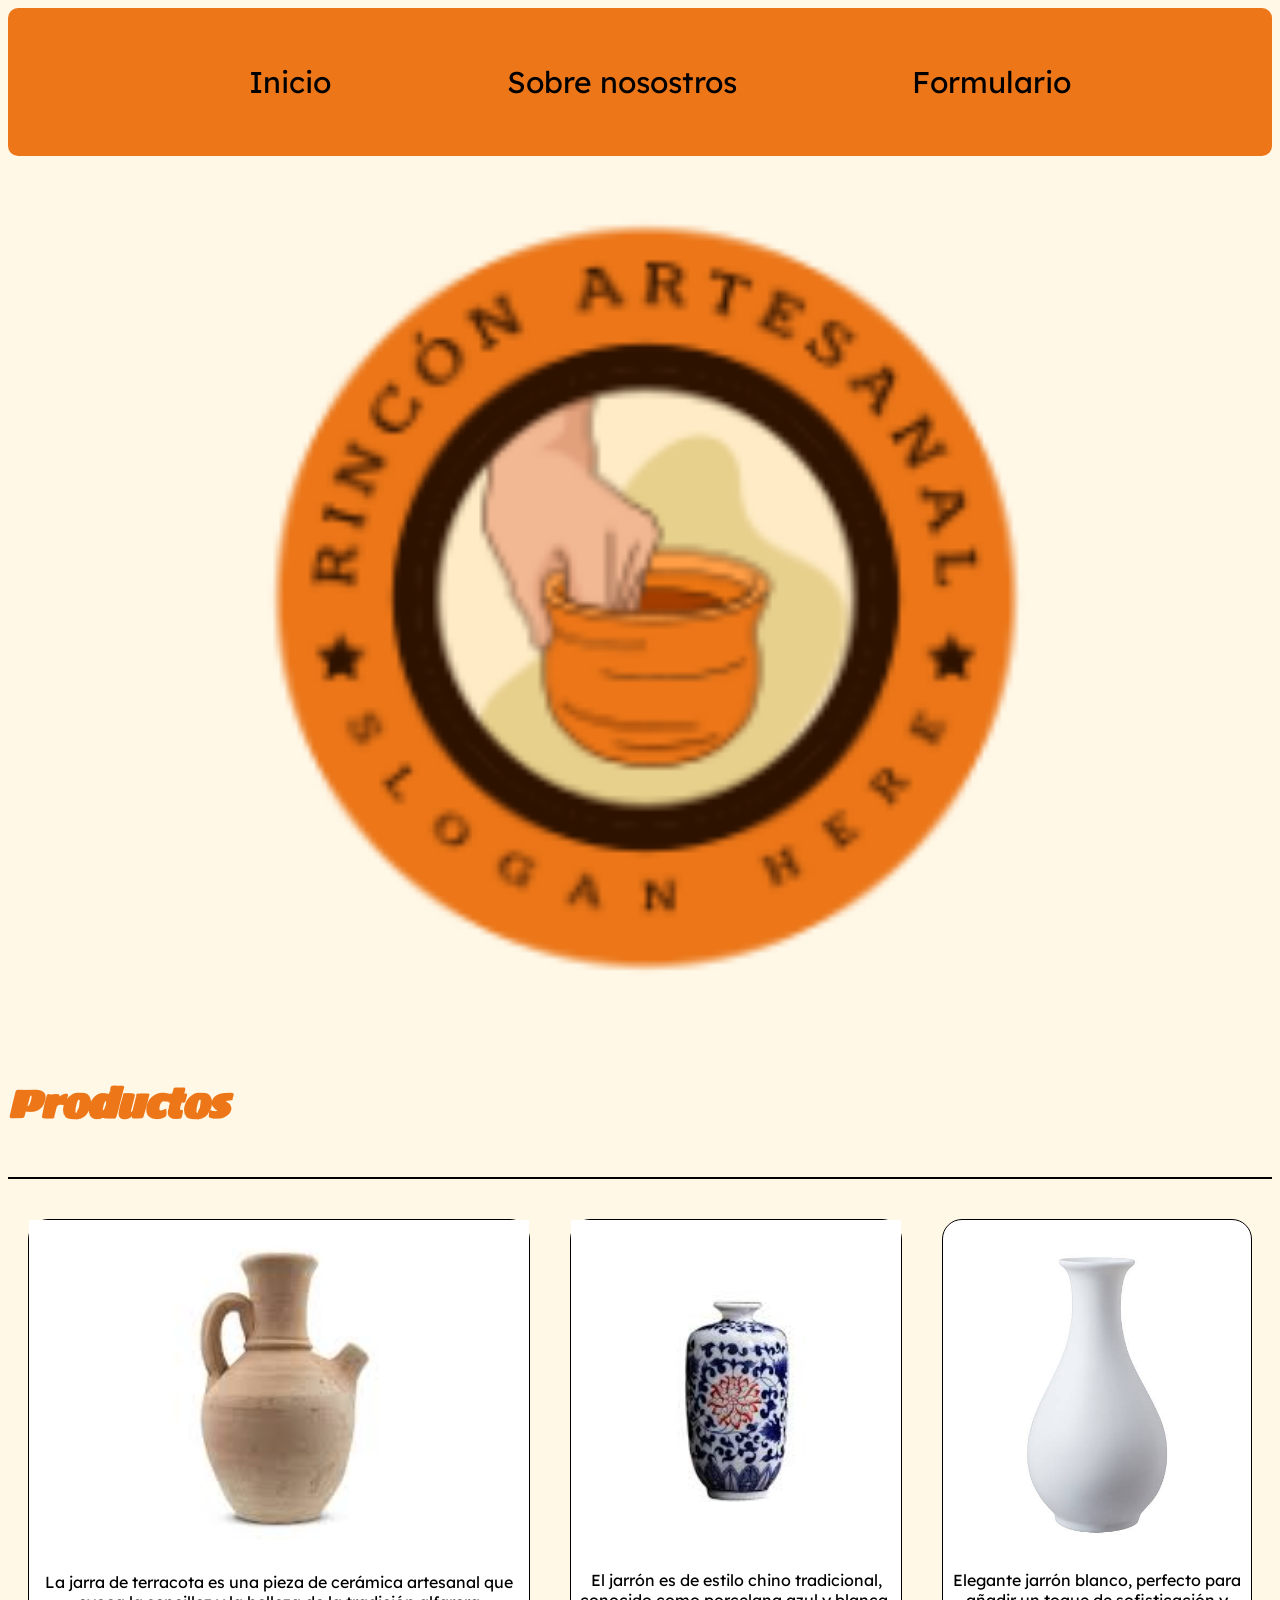
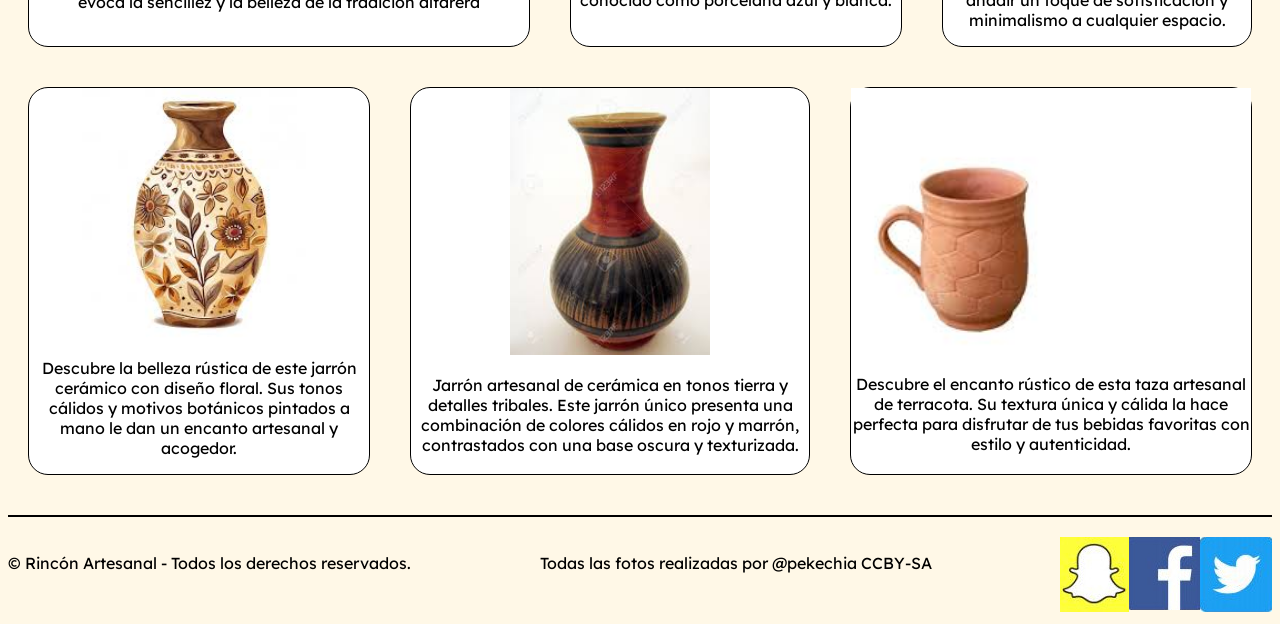
<file: index.html>
<!DOCTYPE html>
<html lang="es">
  <head>
    <meta charset="UTF-8" />
    <meta name="viewport" content="width=device-width, initial-scale=1.0" />
    <title>Rincón Artesanal</title>
    <link rel="icon" href="./imagenes/logo.png" type="image/icon" />
    <link rel="stylesheet" href="./inicio.css" />
  </head>

  <body>
    <nav>
      <ul type="none" class="cabezera">
        <li><a href="./index.html">Inicio</a></li>
        <li><a href="./contanto.html">Sobre nosostros</a></li>
        <li><a href="./formulario.html">Formulario</a></li>
      </ul>
    </nav>

    <section>
      <div class="portada">
        <img src="./imagenes/logo.png" width="1000px" />
      </div>

      <article>
        <h1><em>Productos</em></h1>
        <div class="linea"></div>
      </article>

      <article class="horizontal1">
        <div class="producto1">
          <img src="./imagenes/producto1.jpeg" width="500px" />
          <p>
            La jarra de terracota es una pieza de cerámica artesanal que evoca
            la sencillez y la belleza de la tradición alfarera
          </p>
        </div>

        <div class="producto2">
          <img src="./imagenes/producto2.jpeg" width="330px" />
          <p>
            El jarrón es de estilo chino tradicional, conocido como porcelana
            azul y blanca.
          </p>
        </div>

        <div class="producto3">
          <img src="./imagenes/producto3.jpg" width="220px" />
          <p>
            Elegante jarrón blanco, perfecto para añadir un toque de
            sofisticación y minimalismo a cualquier espacio.
          </p>
        </div>
      </article>

      <article class="horizontal2">
        <div class="producto4">
          <img src="./imagenes/producto4.jpg" width="250px" />
          <p>
            Descubre la belleza rústica de este jarrón cerámico con diseño
            floral. Sus tonos cálidos y motivos botánicos pintados a mano le dan
            un encanto artesanal y acogedor.
          </p>
        </div>

        <div class="producto5">
          <img src="./imagenes/producto5.jpg" width="200px" />
          <p>
            Jarrón artesanal de cerámica en tonos tierra y detalles tribales.
            Este jarrón único presenta una combinación de colores cálidos en
            rojo y marrón, contrastados con una base oscura y texturizada.
          </p>
        </div>

        <div class="producto6">
          <img src="./imagenes/producto6.jpg" width="400px" />
          <p>
            Descubre el encanto rústico de esta taza artesanal de terracota. Su
            textura única y cálida la hace perfecta para disfrutar de tus
            bebidas favoritas con estilo y autenticidad.
          </p>
        </div>
      </article>
    </section>

    <div class="linea"></div>

    <footer class="pie">
      <p>© Rincón Artesanal - Todos los derechos reservados.</p>
      <p>Todas las fotos realizadas por @pekechia CCBY-SA</p>
      <article>
        <div>
          <img src="./imagenes/snapchat.jpg" />
        </div>
        <div>
          <img src="./imagenes/facebook.jpg" />
        </div>
        <div>
          <img src="./imagenes/twitter.jpg" />
        </div>
      </article>
    </footer>
  </body>
</html>
</file>
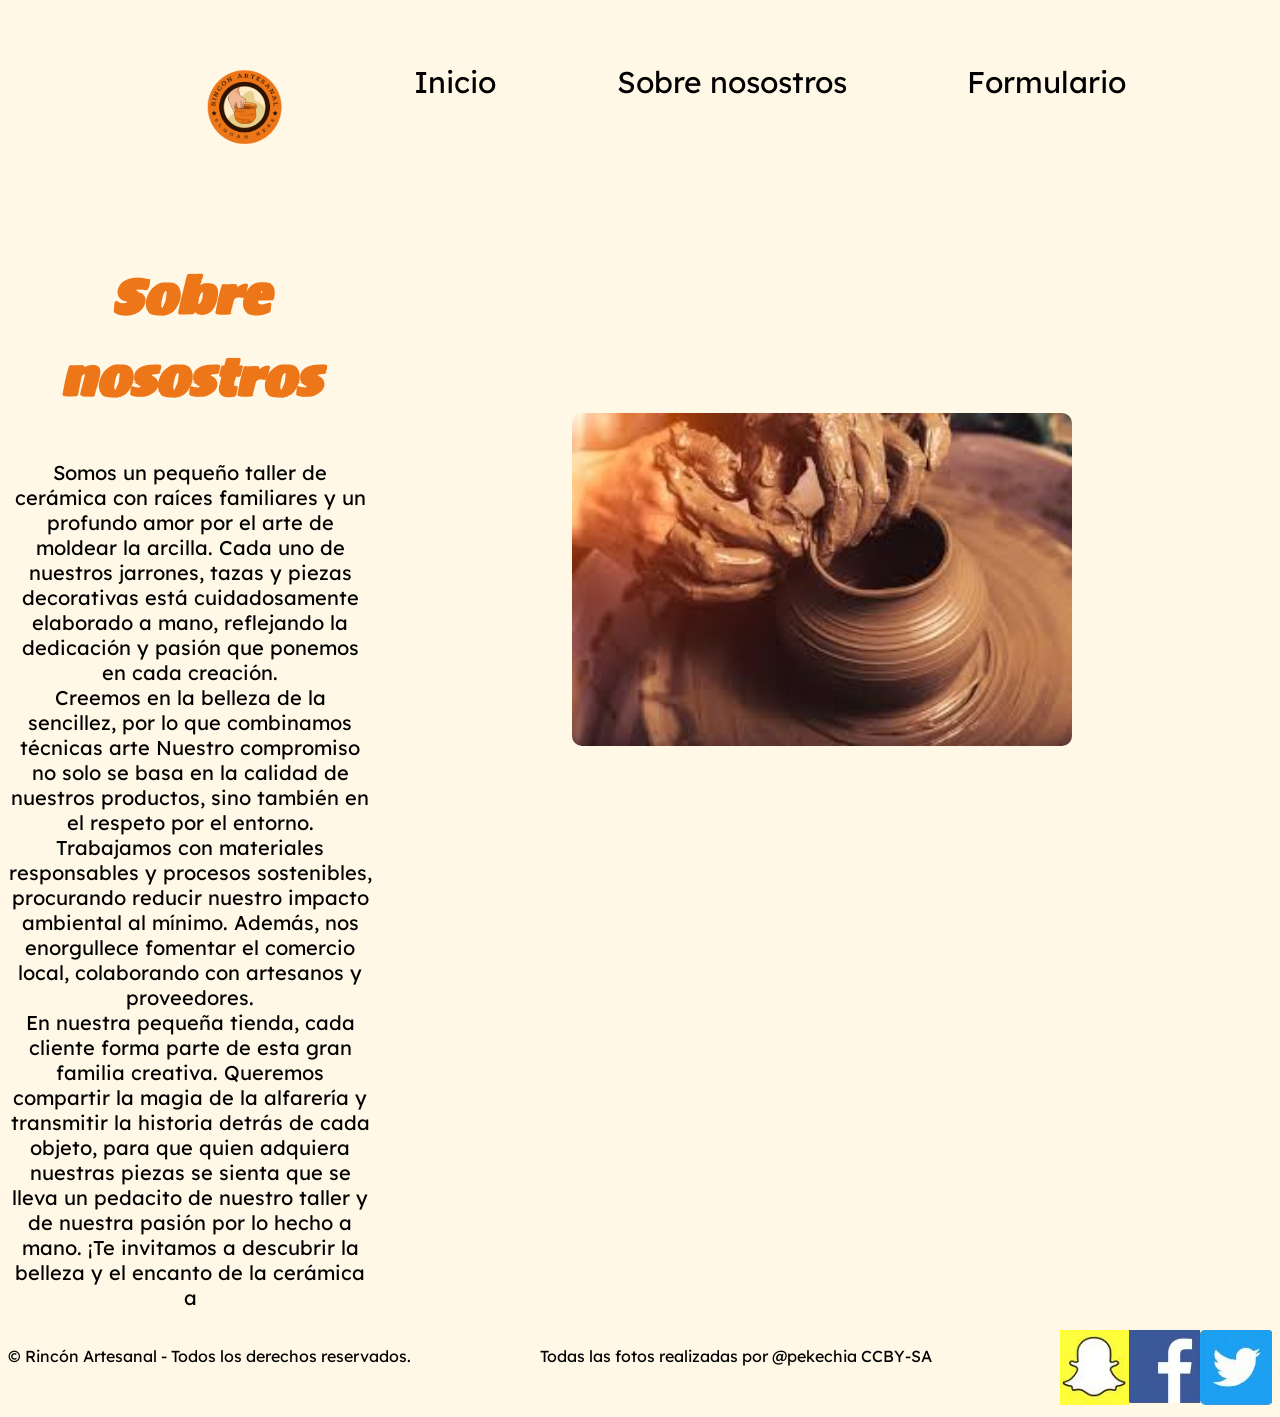
<file: contanto.html>
<!DOCTYPE html>
<html lang="es">
  <head>
    <meta charset="UTF-8" />
    <meta name="viewport" content="width=device-width, initial-scale=1.0" />
    <title>Sobre nosotros</title>
    <link rel="icon" href="./imagenes/logo.png" type="image/icon" />
    <link rel="stylesheet" href="./contacto.css" />
  </head>
  <body>
    <nav>
      <ul type="none" class="cabezera">
        <li><img src="./imagenes/logo.png" width="100px" /></li>
        <li><a href="./index.html">Inicio</a></li>
        <li><a href="./contanto.html">Sobre nosostros</a></li>
        <li><a href="./formulario.html">Formulario</a></li>
      </ul>
    </nav>

    <section class="padre">
      <div class="contenedor1">
        <h1><em>Sobre nosostros</em></h1>
        <p class="descripcion">
        Somos un pequeño taller de cerámica con raíces familiares y un profundo
        amor por el arte de moldear la arcilla. Cada uno de nuestros jarrones,
        tazas y piezas decorativas está cuidadosamente elaborado a mano,
        reflejando la dedicación y pasión que ponemos en cada creación. <br>
        Creemos
        en la belleza de la sencillez, por lo que combinamos técnicas arte
        Nuestro compromiso no solo se basa en la calidad de nuestros productos,
        sino también en el respeto por el entorno. Trabajamos con materiales
        responsables y procesos sostenibles, procurando reducir nuestro impacto
        ambiental al mínimo. Además, nos enorgullece fomentar el comercio local,
        colaborando con artesanos y proveedores. <br>
        En nuestra pequeña tienda, cada
        cliente forma parte de esta gran familia creativa. Queremos compartir la
        magia de la alfarería y transmitir la historia detrás de cada objeto,
        para que quien adquiera nuestras piezas se sienta que se lleva un
        pedacito de nuestro taller y de nuestra pasión por lo hecho a mano. ¡Te
        invitamos a descubrir la belleza y el encanto de la cerámica a
        </p>
      </div>
      <div class="contenedor2">
        <img src="./imagenes/alfarero.jpg" width="500px" class="imagen"/>
      </div>
    </section>

    <footer class="pie">
      <p>© Rincón Artesanal - Todos los derechos reservados.</p>
      <p>Todas las fotos realizadas por @pekechia CCBY-SA</p>
      <article>
        <div>
          <img src="./imagenes/snapchat.jpg" />
        </div>
        <div>
          <img src="./imagenes/facebook.jpg" />
        </div>
        <div>
          <img src="./imagenes/twitter.jpg" />
        </div>
      </article>
    </footer>
  </body>
</html>
</file>
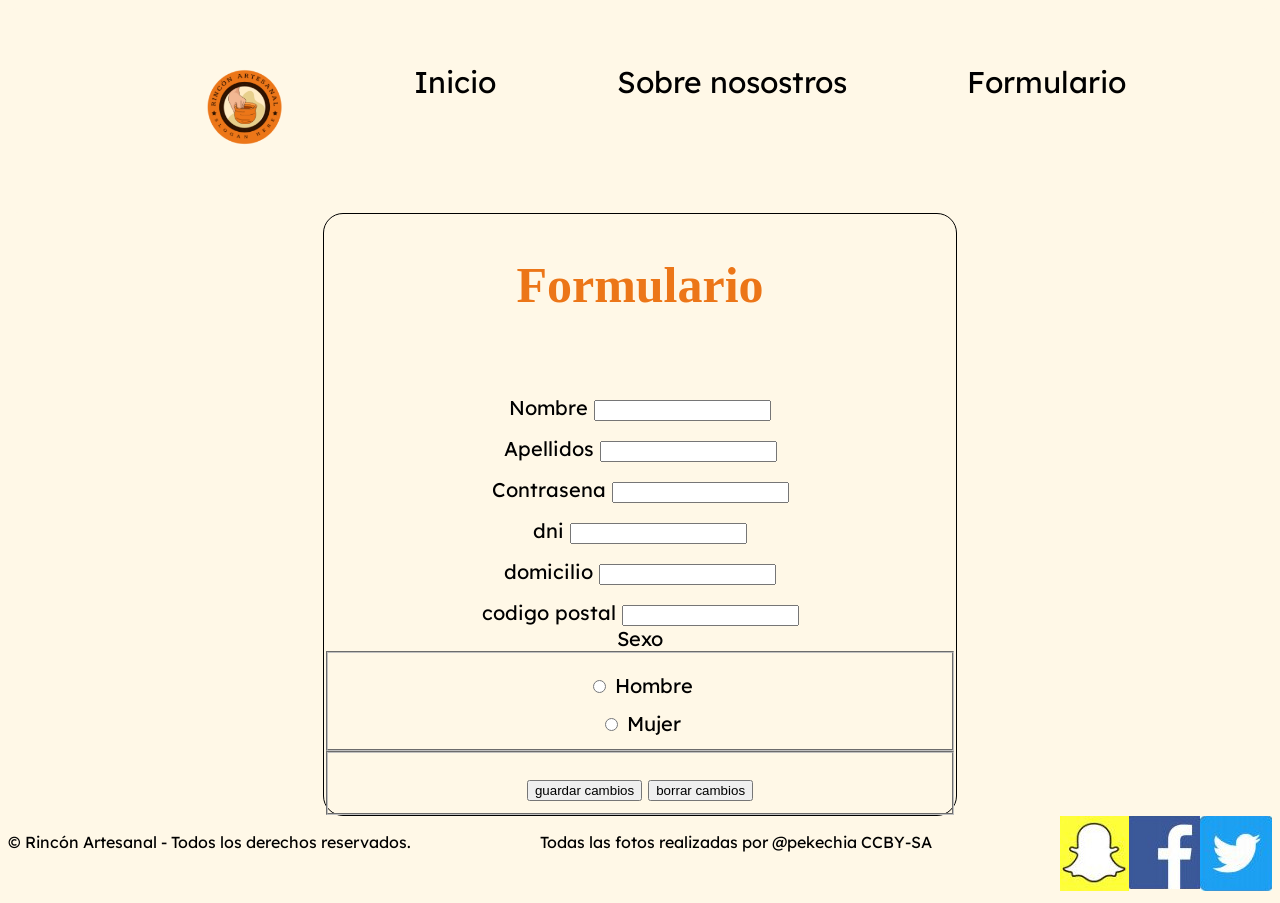
<file: formulario.html>
<!DOCTYPE html>
<html lang="es">
<head>
    <meta charset="UTF-8">
    <meta name="viewport" content="width=device-width, initial-scale=1.0">
    <title>Formulario</title>
    <link rel="icon" href="./imagenes/logo.png" type="image/icon" />
    <link rel="stylesheet" href="./formulario.css" />
</head>
<body>
    <nav>
        <ul type="none" class="cabezera">
            <li><img src="./imagenes/logo.png" width="100px" /></li>
            <li><a href="./index.html">Inicio</a></li>
            <li><a href="./contanto.html">Sobre nosostros</a></li>
            <li><a href="./formulario.html">Formulario</a></li>
          </ul>
    </nav>

    <section>
        <h1>Formulario</h1> <br>

        <form>
            <label for="nombre">Nombre</label> 
            <input type="text" name="nombre" value=""> <br>

            <label for="apellidos">Apellidos</label>
            <input type="text" name="apellidos" value=""> <br>

            <label for="contrasena">Contrasena</label>
            <input type="password" name="contrasena" value=""> <br>

            <label for="dni">dni</label>
            <input type="text" name="dni" value=""> <br>

            <label for="domicilio">domicilio</label>
            <input type="text" name="domicilio" value=""> <br>

            <label for="codigoPostal">codigo postal</label>
            <input type="text" name="codigoPostal" value=""> <br>

            <label for="sexo">Sexo</label> <br>
            <fieldset>
                <input type="radio" name="sexo" type="checkbox" value="hombre"/> 
                <label for="hombre">Hombre</label> <br>
                <input type="radio" name="sexo" type="checkbox" value="mujer"/> 
                <label for="mujer">Mujer</label> <br>
            </fieldset>


            <fieldset>
                <input type="submit" name="guardar" value="guardar cambios" />
                <input type="reset" name="borrar" value="borrar cambios" />
            </fieldset>
        </form>
    </section>

    <footer class="pie">
        <p>© Rincón Artesanal - Todos los derechos reservados.</p>
        <p>Todas las fotos realizadas por @pekechia CCBY-SA</p>
        <article>
          <div>
            <img src="./imagenes/snapchat.jpg" />
          </div>
          <div>
            <img src="./imagenes/facebook.jpg" />
          </div>
          <div>
            <img src="./imagenes/twitter.jpg" />
          </div>
        </article>
      </footer>
</body>
</html>
</file>
<file: inicio.css>
/* TIPO DE LETRA PARA TITULOS */
@import url('https://fonts.googleapis.com/css2?family=Lexend:wght@100..900&family=Lobster&family=Sigmar&display=swap');

/* TIPO DE LETRA GENERICO */
@import url('https://fonts.googleapis.com/css2?family=Lexend:wght@100..900&family=Lobster&display=swap');

body{
    font-family: 'Lexend';
    background-color: #fff8e7;
}

/* PARA QUE LA LISTA APAREZCA EN HORIZONTAL Y SU DISTRIBUCION */
.cabezera{
    display: flex;
    justify-content: space-evenly;
}

/* DIFERENTES ESTILOS PARA EL "MENU" DONDE LO MAS IMPORTANTE ES EL PADDING QUE LO UTILIZO PARA HACER LA CAJA MAS GRANDE  */
nav{
   background-color: #ec7618;
   border-radius: 10px;
   padding: 25px;
   font-size: 30px;
}

/*  IMAGEN PRINCIPAL */
.portada{
    text-align: center;
    background-color: #fff8e7;
}

/* ESTILOS PARA LOS ENLACES Y RECARCAR "NONE" PARA QUITAR LO SUBRAYADO */
a {
    text-decoration: none;
    color: black;
}

/* ESTILOS PARA LOS ENLACES CUANDO PASAMOS POR ENCIMA CON EL RATON */
a:hover {
    background-color: #fff8e7;
    font-size: 35px;
}

/* ESTILOS PARA EL TITULO */
h1{
    font-family: "Sigmar";
    color: #ec7618;
    font-size: 40px;
}

/* CREO UNA LINEA PARA SEPAREAR LOS CONTENIDOS DE MANERA VISUAL */
.linea {
    border-top: 2px solid black;
    margin: 20px 0;
}

/* CONTENEDOR DONDE VAN OTROS CONTENEDORES MAS PEQUEÑOS DE FORMA HORIZONTAL Y SU RESPECTIBA DISTRIBUCION */
.horizontal1{
    display: flex;
    justify-content: space-evenly;
}

/* ESTILOS DE LOS CONTENEDORES QUE ALVERGAN LOS 3 PRIMEROS PRODUCTOS Y ESTAN JUNTOS PORQUE AL COMPARTIR EL MISMO CODIGO PODEMOS AHORRAR CODIGO 
MENCIONANDOLOS*/
.producto1, .producto2, .producto3{
    margin: 20px;
    border: 1px solid black;
    text-align: center;
    border-radius: 20px;
    width: 600px;
    background-color: white;
}



.horizontal2{
    display: flex;
    justify-content: flex-start;
}

.producto4{
    margin: 20px;
    border: 1px solid black;
    text-align: center;
    border-radius: 20px;
    background-color: white;
}

.producto5{
    margin: 20px;
    border: 1px solid black;
    text-align: center;
    border-radius: 20px;
    background-color: white;
}

.producto6{
    margin: 20px;
    border: 1px solid black;
    text-align: center;
    border-radius: 20px;
    background-color: white;
}

/* PARA QUE EL PIE DE PAGINA APAREZCA EN HORIZONTAL Y SU CON SU RESPECTIBA DISTRIBUCION */
.pie{
    display: flex;
    justify-content: space-between;
}

/* PARA QUE LAS IMAGEN DE LAS REDES SOCIALES APAREZCA DE HORMA HORIZONTAL  */
footer article{
    display: flex;
}
</file>
<file: contacto.css>
/* TIPO DE LETRA PARA TITULOS */
@import url('https://fonts.googleapis.com/css2?family=Lexend:wght@100..900&family=Lobster&family=Sigmar&display=swap');

/* TIPO DE LETRA GENERICO */
@import url('https://fonts.googleapis.com/css2?family=Lexend:wght@100..900&family=Lobster&display=swap');

/* DIFERENTES ESTILOS PARA EL "MENU" DONDE LO MAS IMPORTANTE ES EL PADDING QUE LO UTILIZO PARA HACER LA CAJA MAS GRANDE  */
nav{
    background-color:  #fff8e7;
    border-radius: 10px;
    padding: 25px;
}

/* PARA QUE LA LISTA APAREZCA EN HORIZONTAL Y SU DISTRIBUCION */
.cabezera{
    display: flex;
    justify-content: space-evenly;
    text-align: center;
    font-size: 30px;
}


/* ESTILOS PARA LOS ENLACES Y RECARCAR "NONE" PARA QUITAR LO SUBRAYADO */
a {
    text-decoration: none;
    color: black;
    
}

/* ESTILOS PARA LOS ENLACES CUANDO PASAMOS POR ENCIMA CON EL RATON */
a:hover {
    background-color: #ec7618;
    font-size: 35px;
}

/* ESTILOS PARA EL TITULO */
h1{
    font-family: "Sigmar";
    color: #ec7618;
    font-size: 50px;
}

/* CONTENEDOR DONDE VAN LOS OTROS 2 CONTENEDORES MAS PEQUEÑOS DE FORMA HORIZONTAL Y SU RESPECTIBA DISTRIBUCION */
.padre{
display: flex;
justify-content: space-evenly;
}

/* CONTENEDOR DEL TEXTO */
.contenedor1{
    text-align: center;
    width: 800px;
}

/* CONETENEDOR DE LA IMAGEN */
.contenedor2{
    border-radius: px;
    padding: 200px;
}

/* ESTILO DEL BORDE DE LA IMAGEN PARA QUE ESTE DE FORMA REDONDEADA */
.imagen{
    border-radius: 10px;
}

/* TAMAÑO DEL TEXTO DE LA DESCRIPCION */
.descripcion{
font-size: 20px;
}

/* ESTILOS GENERICOS PARA TODA LA PAGINA */
body{
    font-family: 'Lexend';
    background-color:  #fff8e7;
}

/* PARA QUE EL PIE DE PAGINA APAREZCA EN HORIZONTAL Y SU CON SU RESPECTIBA DISTRIBUCION */
.pie{
    display: flex;
    justify-content: space-between;
}

/* PARA QUE LAS IMAGEN DE LAS REDES SOCIALES APAREZCA DE HORMA HORIZONTAL  */
footer article{
    display: flex;
    
}
</file>
<file: formulario.css>
/* TIPO DE LETRA GENERICO */
@import url('https://fonts.googleapis.com/css2?family=Lexend:wght@100..900&family=Lobster&display=swap');

body{
    font-family: 'Lexend';
    background-color: #fff8e7;
}

/* DIFERENTES ESTILOS PARA EL "MENU" DONDE LO MAS IMPORTANTE ES EL PADDING QUE LO UTILIZO PARA HACER LA CAJA MAS GRANDE  */
nav{
    background-color:  #fff8e7;
    border-radius: 10px;
    padding: 25px;
}

/* PARA QUE LA LISTA APAREZCA EN HORIZONTAL Y SU DISTRIBUCION */
.cabezera{
    display: flex;
    justify-content: space-evenly;
    text-align: center;
    font-size: 30px;
}


/* ESTILOS PARA LOS ENLACES Y RECARCAR "NONE" PARA QUITAR LO SUBRAYADO */
a {
    text-decoration: none;
    color: black;
    
}

/* ESTILOS PARA LOS ENLACES CUANDO PASAMOS POR ENCIMA CON EL RATON */
a:hover {
    background-color: #ec7618;
    font-size: 35px;
}

/* ESTILOS PARA EL TITULO */
h1{
    font-family: "Sigmar";
    color: #ec7618;
    font-size: 50px;
}

/* PARA QUE ESTEN MAS SEPARADOS*/
input{
    margin-top: 20px;
}

/* REGLAS DEL CONTENEDOR PADRE  */
section{
    font-size: 20px;
    width: 50%;
    text-align: center;
    margin: 0 auto;
    border: 1px solid black;
    border-radius: 20px;
    padding: 0 auto;

}

/* PARA QUE EL PIE DE PAGINA APAREZCA EN HORIZONTAL Y SU CON SU RESPECTIBA DISTRIBUCION */
.pie{
    display: flex;
    justify-content: space-between;
}

/* PARA QUE LAS IMAGEN DE LAS REDES SOCIALES APAREZCA DE HORMA HORIZONTAL  */
footer article{
    display: flex;
}
</file>
